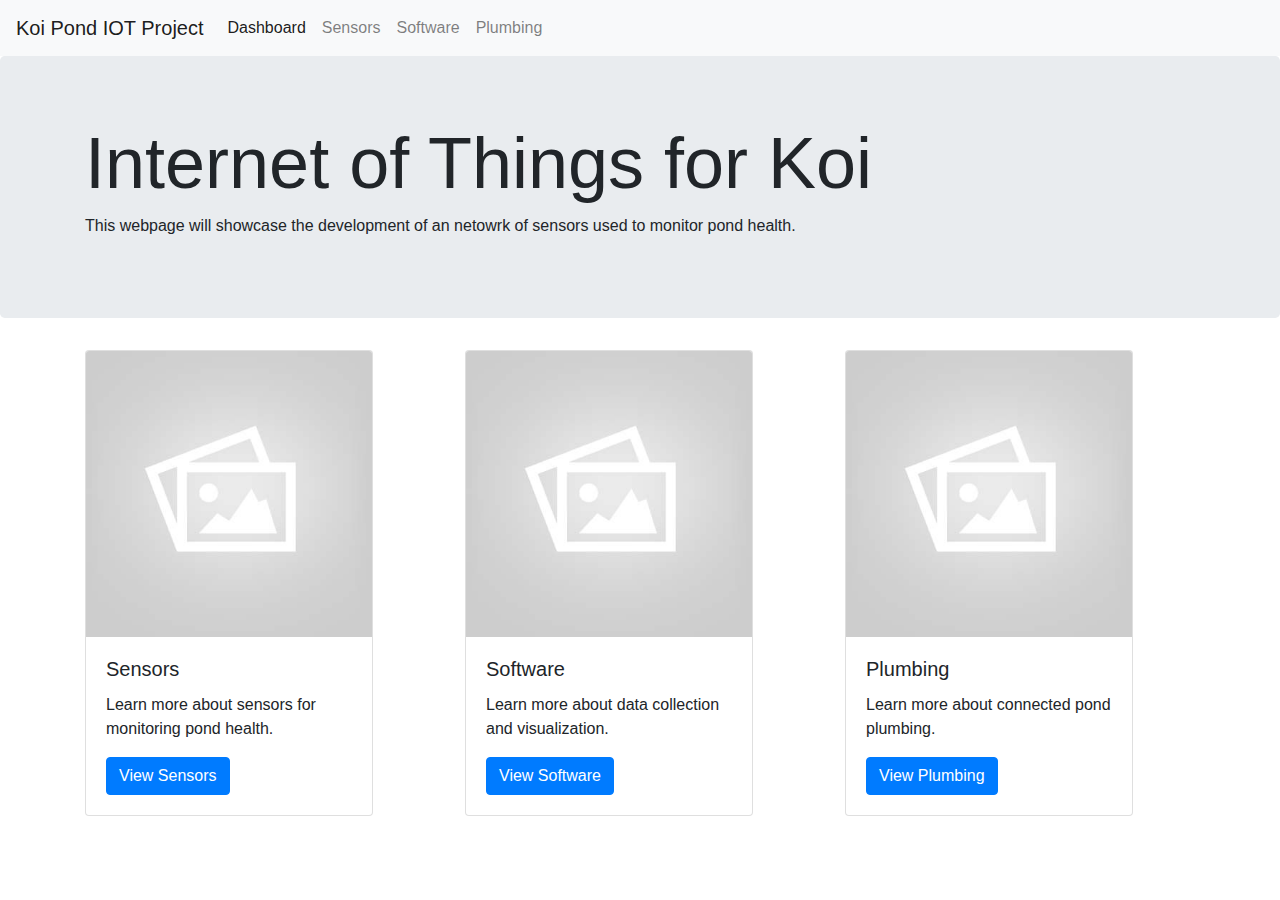
<file: project0/index.html>
<!DOCTYPE html>
<html>
    <head>
		<meta charset="utf-8">
		<link rel="stylesheet" href="https://stackpath.bootstrapcdn.com/bootstrap/4.3.1/css/bootstrap.min.css" integrity="sha384-ggOyR0iXCbMQv3Xipma34MD+dH/1fQ784/j6cY/iJTQUOhcWr7x9JvoRxT2MZw1T" crossorigin="anonymous">
		<link rel="stylesheet" type="text/css" href="style.css">
		<meta name="viewport" content="width=device-width, initial-scale=1, shrink-to-fit=no">

        <title>Koi Pond IOT</title>
    </head>
    <body>
	
		<!-- Bootstrap NavBar --> 
		<nav class="navbar navbar-expand-lg navbar-light bg-light">
		  <a class="navbar-brand" href="#">Koi Pond IOT Project</a>
		  <button class="navbar-toggler" type="button" data-toggle="collapse" data-target="#navbarSupportedContent" aria-controls="navbarSupportedContent" aria-expanded="false" aria-label="Toggle navigation">
			<span class="navbar-toggler-icon"></span>
		  </button>

		  <div class="collapse navbar-collapse" id="navbarSupportedContent">
			<ul class="navbar-nav mr-auto">
			  <li class="nav-item active">
				<a class="nav-link" href="index.html">Dashboard <span class="sr-only">(current)</span></a>
			  </li>
			  <li class="nav-item">
				<a class="nav-link" href="sensors.html">Sensors</a>
			  </li>
			  <li class="nav-item">
				<a class="nav-link" href="software.html">Software</a>
			  </li>
			  <li class="nav-item">
				<a class="nav-link" href="plumbing.html">Plumbing</a>
			  </li>
			</ul>
		  </div>
		</nav>
		
		<!-- Hero Image -->
		<div class="jumbotron">
			<div class="container">
			  <h1 class="display-3">Internet of Things for Koi</h1>
			  <p>This webpage will showcase the development of an netowrk of sensors used to monitor pond health.</p>
			</div>
		 </div>
		 
		 <div class="container">
		  <div class="row">
			<div class="col-sm">
			    <div class="card" style="width: 18rem;">
				  <img src="Images\400x400.jpg" class="card-img-top" alt="...">
				  <div class="card-body">
					<h5 class="card-title">Sensors</h5>
					<p class="card-text">Learn more about sensors for monitoring pond health.</p>
					<a href="sensors.html" class="btn btn-primary">View Sensors</a>
				  </div>
				</div>
			</div>
			<div class="col-sm">
			  <div class="card" style="width: 18rem;">
				  <img src="Images\400x400.jpg" class="card-img-top" alt="...">
				  <div class="card-body">
					<h5 class="card-title">Software</h5>
					<p class="card-text">Learn more about data collection and visualization.</p>
					<a href="software.html" class="btn btn-primary">View Software</a>
				  </div>
				</div>
			</div>
			<div class="col-sm">
			  <div class="card" style="width: 18rem;">
				  <img src="Images\400x400.jpg" class="card-img-top" alt="...">
				  <div class="card-body">
					<h5 class="card-title">Plumbing</h5>
					<p class="card-text">Learn more about connected pond plumbing.</p>
					<a href="plumbing.html" class="btn btn-primary">View Plumbing</a>
				  </div>
				</div>
			</div>
		  </div>
		</div>
		 
		 
      
		
		
		<!-- Scripts --> 
		<script src="https://code.jquery.com/jquery-3.4.1.slim.min.js" integrity="sha384-J6qa4849blE2+poT4WnyKhv5vZF5SrPo0iEjwBvKU7imGFAV0wwj1yYfoRSJoZ+n" crossorigin="anonymous"></script>
		<script src="https://cdn.jsdelivr.net/npm/popper.js@1.16.0/dist/umd/popper.min.js" integrity="sha384-Q6E9RHvbIyZFJoft+2mJbHaEWldlvI9IOYy5n3zV9zzTtmI3UksdQRVvoxMfooAo" crossorigin="anonymous"></script>
		<script src="https://stackpath.bootstrapcdn.com/bootstrap/4.4.1/js/bootstrap.min.js" integrity="sha384-wfSDF2E50Y2D1uUdj0O3uMBJnjuUD4Ih7YwaYd1iqfktj0Uod8GCExl3Og8ifwB6" crossorigin="anonymous"></script>


    </body>
</html>
</file>
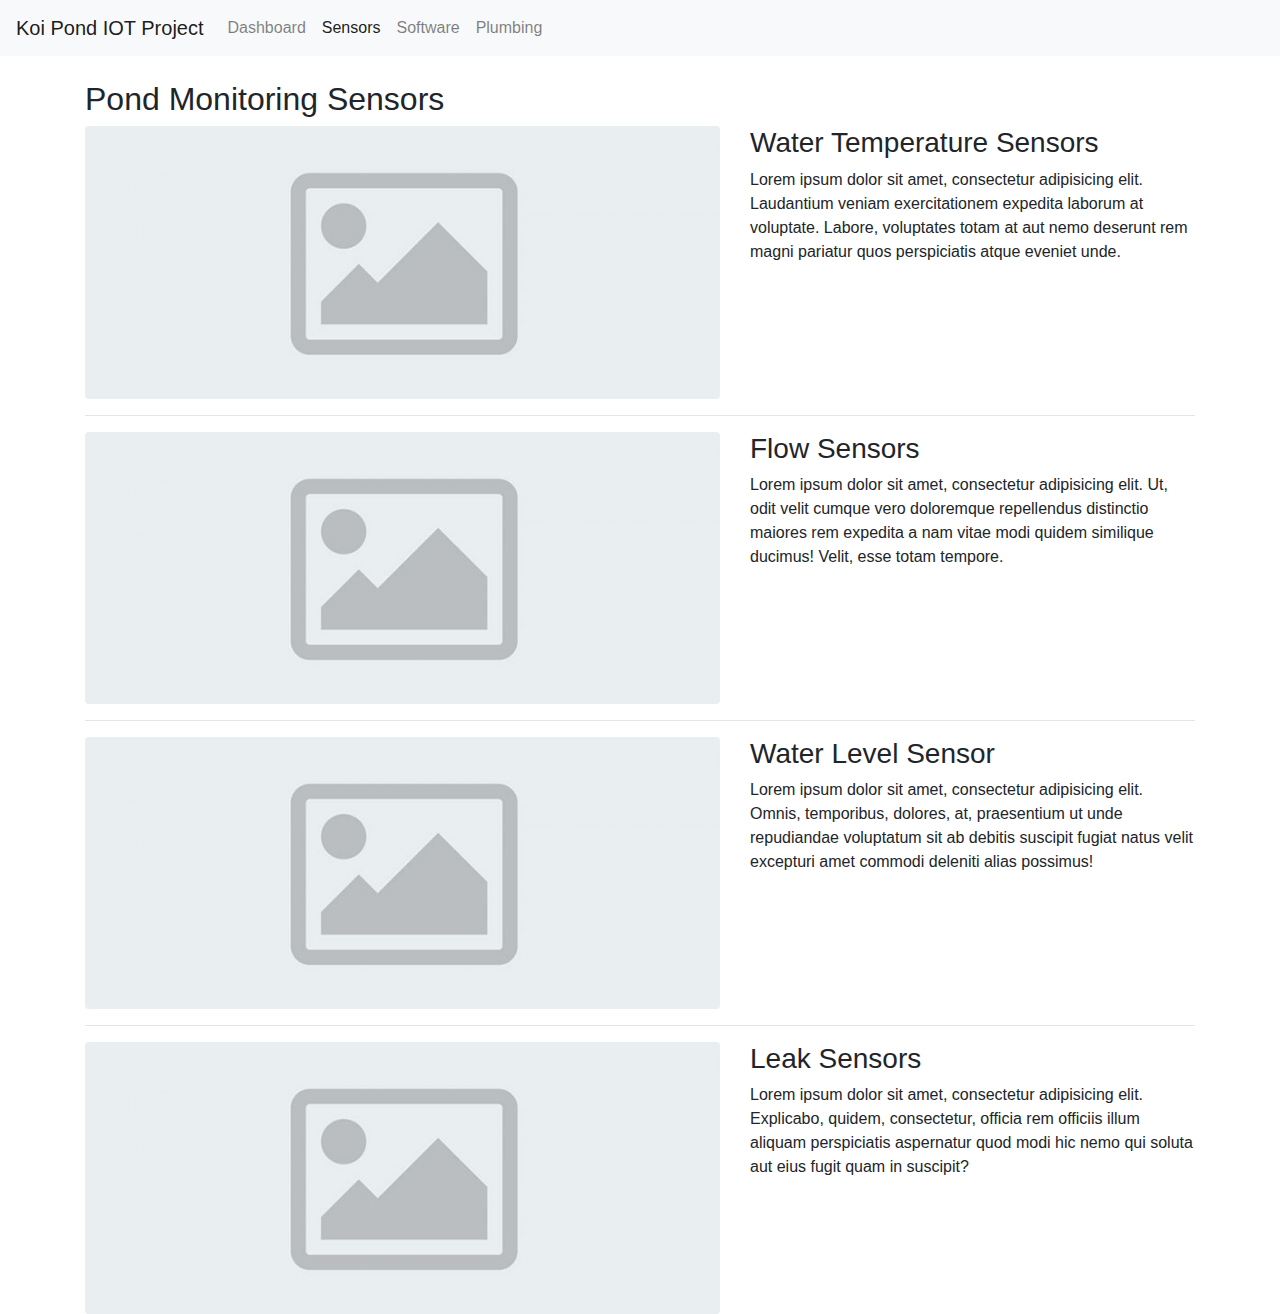
<file: project0/sensors.html>
<!DOCTYPE html>
<html>
    <head>
		<meta charset="utf-8">
		<link rel="stylesheet" href="https://stackpath.bootstrapcdn.com/bootstrap/4.3.1/css/bootstrap.min.css" integrity="sha384-ggOyR0iXCbMQv3Xipma34MD+dH/1fQ784/j6cY/iJTQUOhcWr7x9JvoRxT2MZw1T" crossorigin="anonymous">
		<link rel="stylesheet" type="text/css" href="style.css">
		<meta name="viewport" content="width=device-width, initial-scale=1, shrink-to-fit=no">

        <title>Koi Pond IOT Sensors</title>
    </head>
    <body>
	
		<!-- Bootstrap NavBar --> 
		<nav class="navbar navbar-expand-lg navbar-light bg-light">
		  <a class="navbar-brand" href="#">Koi Pond IOT Project</a>
		  <button class="navbar-toggler" type="button" data-toggle="collapse" data-target="#navbarSupportedContent" aria-controls="navbarSupportedContent" aria-expanded="false" aria-label="Toggle navigation">
			<span class="navbar-toggler-icon"></span>
		  </button>

		  <div class="collapse navbar-collapse" id="navbarSupportedContent">
			<ul class="navbar-nav mr-auto">
			  <li class="nav-item">
				<a class="nav-link" href="index.html">Dashboard</a>
			  </li>
			  <li class="nav-item">
				<a class="nav-link active" href="sensors.html">Sensors <span class="sr-only">(current)</span></a>
			  </li>
			  <li class="nav-item">
				<a class="nav-link" href="software.html">Software</a>
			  </li>
			  <li class="nav-item">
				<a class="nav-link" href="plumbing.html">Plumbing</a>
			  </li>
			</ul>
		  </div>
		</nav>
		
		<!-- Page Content -->
    <div class="container">
	<br>
	<h2> Pond Monitoring Sensors </h2>

      <!--  One -->
      <div class="row">
        <div class="col-md-7">
          <a href="#">
            <img class="img-fluid rounded mb-3 mb-md-0" src="Images/700x300.jpg" alt="">
          </a>
        </div>
        <div class="col-md-5">
          <h3>Water Temperature Sensors</h3>
          <p>Lorem ipsum dolor sit amet, consectetur adipisicing elit. Laudantium veniam exercitationem expedita laborum at voluptate. Labore, voluptates totam at aut nemo deserunt rem magni pariatur quos perspiciatis atque eveniet unde.</p>
        </div>
      </div>
      <!-- /.row -->

      <hr>

      <!--  Two -->
      <div class="row">
        <div class="col-md-7">
          <a href="#">
            <img class="img-fluid rounded mb-3 mb-md-0" src="Images/700x300.jpg" alt="">
          </a>
        </div>
        <div class="col-md-5">
          <h3>Flow Sensors</h3>
          <p>Lorem ipsum dolor sit amet, consectetur adipisicing elit. Ut, odit velit cumque vero doloremque repellendus distinctio maiores rem expedita a nam vitae modi quidem similique ducimus! Velit, esse totam tempore.</p>
        </div>
      </div>
      <!-- /.row -->

      <hr>

      <!--  Three -->
      <div class="row">
        <div class="col-md-7">
          <a href="#">
            <img class="img-fluid rounded mb-3 mb-md-0" src="Images/700x300.jpg" alt="">
          </a>
        </div>
        <div class="col-md-5">
          <h3>Water Level Sensor</h3>
          <p>Lorem ipsum dolor sit amet, consectetur adipisicing elit. Omnis, temporibus, dolores, at, praesentium ut unde repudiandae voluptatum sit ab debitis suscipit fugiat natus velit excepturi amet commodi deleniti alias possimus!</p>
        </div>
      </div>
      <!-- /.row -->

      <hr>

      <!--  Four -->
      <div class="row">

        <div class="col-md-7">
          <a href="#">
            <img class="img-fluid rounded mb-3 mb-md-0" src="Images/700x300.jpg" alt="">
          </a>
        </div>
        <div class="col-md-5">
          <h3>Leak Sensors</h3>
          <p>Lorem ipsum dolor sit amet, consectetur adipisicing elit. Explicabo, quidem, consectetur, officia rem officiis illum aliquam perspiciatis aspernatur quod modi hic nemo qui soluta aut eius fugit quam in suscipit?</p>
        </div>
      </div>
      <!-- /.row -->

    </div>
    <!-- /.container -->

      
		
		
		<!-- Scripts --> 
		<script src="https://code.jquery.com/jquery-3.4.1.slim.min.js" integrity="sha384-J6qa4849blE2+poT4WnyKhv5vZF5SrPo0iEjwBvKU7imGFAV0wwj1yYfoRSJoZ+n" crossorigin="anonymous"></script>
		<script src="https://cdn.jsdelivr.net/npm/popper.js@1.16.0/dist/umd/popper.min.js" integrity="sha384-Q6E9RHvbIyZFJoft+2mJbHaEWldlvI9IOYy5n3zV9zzTtmI3UksdQRVvoxMfooAo" crossorigin="anonymous"></script>
		<script src="https://stackpath.bootstrapcdn.com/bootstrap/4.4.1/js/bootstrap.min.js" integrity="sha384-wfSDF2E50Y2D1uUdj0O3uMBJnjuUD4Ih7YwaYd1iqfktj0Uod8GCExl3Og8ifwB6" crossorigin="anonymous"></script>


    </body>
</html>
</file>
<file: project0/style.css>
@media (max-width: 600px) {
  body {
    background-color: Gainsboro;
  }
}
@media (min-width: 601px) {
  body {
    background-color: GhostWhite;
  }
}

body {
  background-color: white;
}
</file>
